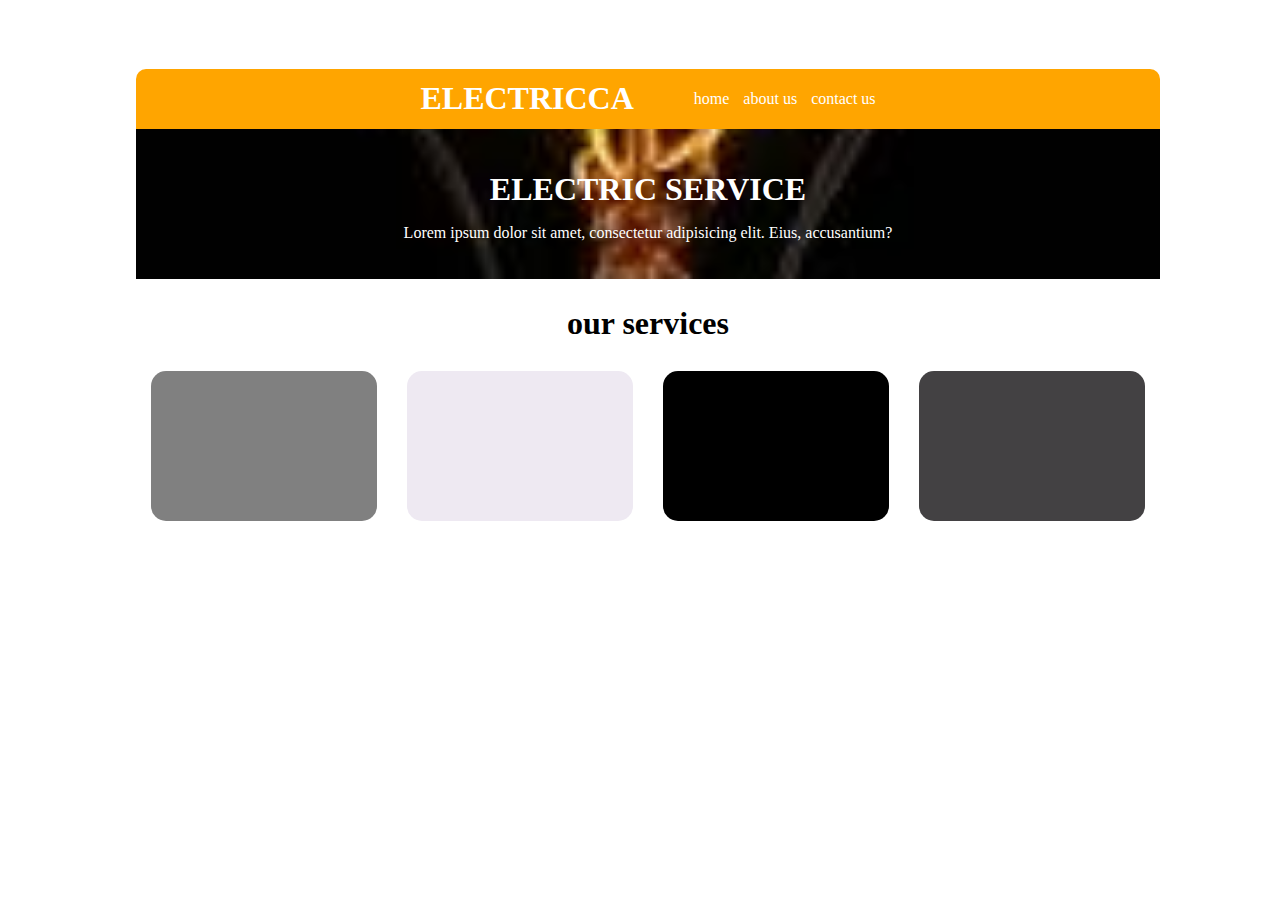
<file: index.html>
<!DOCTYPE html>
<html lang="en">
<head>
    <meta charset="UTF-8">
    <meta name="viewport" content="width=device-width, initial-scale=1.0">
    <title>Document</title>
    <link rel="stylesheet" href="style.css">
</head>
<body>
<section class="name">
    <div class="top">
        <h1>ELECTRICCA</h1>
        <nav>
            <a href="#">home</a>
            <a href="#">about us</a>
            <a href="#">contact us</a>
        </nav>
    </div>
    <div class="main">
        <h1>
            ELECTRIC SERVICE
        </h1>
        <P>
            Lorem ipsum dolor sit amet, consectetur adipisicing elit. Eius, accusantium?
        </P>
    </div>
    <div class="middle">
        <H1>our services</H1>
    </div>
    <div class="bottom">
        <div class="color1"></div>
        <div class="color2"></div>
        <div class="color3"></div>
        <div class="color4"></div>
    
    </div>
</section>    
</body>
</html>
</file>
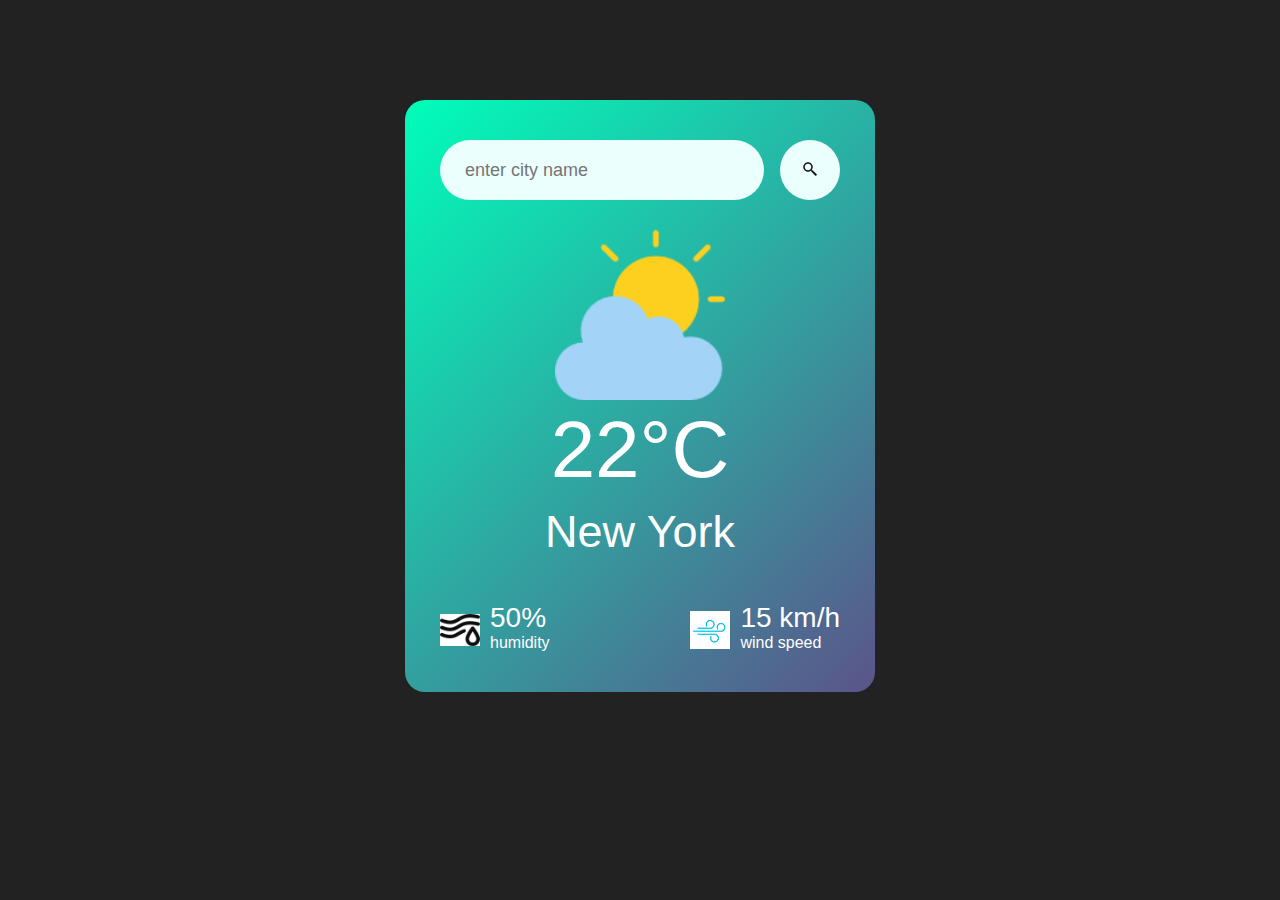
<file: Kev/project.html>
<!DOCTYPE html>
<html lang="en">
<head>
    <meta charset="UTF-8">
    <meta name="viewport" content="width=device-width, initial-scale=1.0">
    <title>weather app</title>
    <link rel="stylesheet" href="style.css">
</head>
<body>
    <div class="card">
         <div class="search">
              <input type="text" placeholder="enter city name" spellcheck="false">
              <button><img src="Search icon.png"></button>
         </div>
         <div class="weather">
            <img src="cloud.png" class="weather-icon">
            <h1 class="temp">22°C</h1>
            <h2 class="city">New York</h2>
            <div class="details">
            <div class="col">
                <img src="Humidity.png">
                <div>
                     <p class="humidity">50%</p>
                    <p>humidity</p>
                </div>
                </div>   
                <div class="col">
                   <img src="Wind.png">
                   <div>
                    <p class="wind">15 km/h</p>
                    <p>wind speed</p>
                   </div> 
                </div>
                    </div>
                </div>
            </div>
         </div>
    </div>
    <script>
        // const apikey="ad931182052f41e014b1f38804070fbf";
        const apiUrl= "https://api.openweathermap.org/data/2.5/weather?q=Germany&appid=ad931182052f41e014b1f38804070fbf&units=metric"
        async function checkweather(){
            const response = await fetch(apiUrl+ '&appid=${apike);
            var data= await response.json();
            console.log(data);

        }
        checkweather(); 
    </script> 
</body>
</html>
</file>
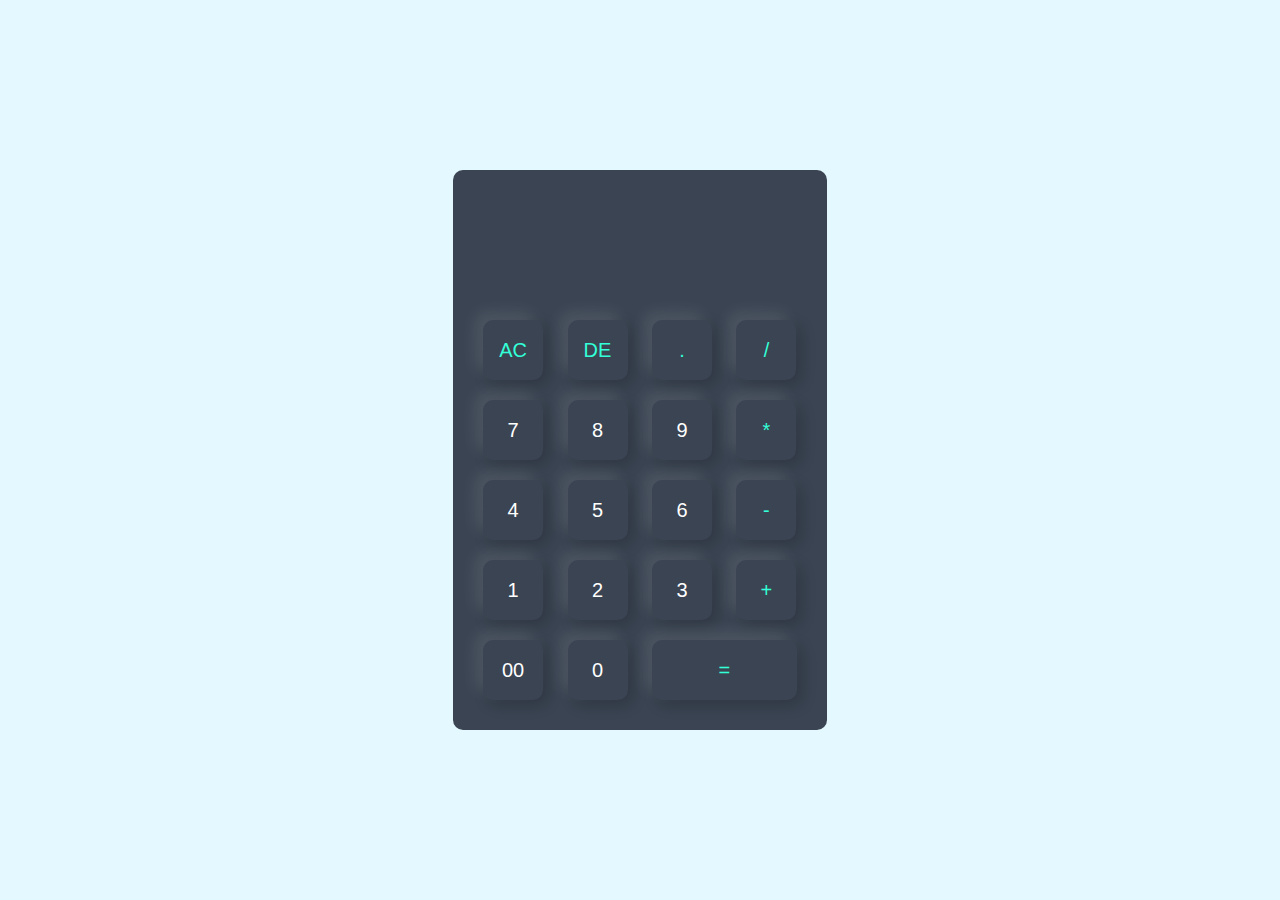
<file: KEVIN/calc.html>
<!DOCTYPE html>
<html lang="en">
<head>
    <meta charset="UTF-8">
    <meta name="viewport" content="width=device-width, initial-scale=1.0">
    <title>Calculator</title>
    <link rel="stylesheet" href="style.css">
</head>
<body>
 <div class="container">
    <div class="calculator">
      <form>
        <div class="display">
        <input type="text" name="display">    
        </div>
        <div>
            <input type="button" value="AC" onclick="display.value ='' " class="operator">
            <input type="button" value="DE" onclick="display.value = display.value.toString().slice(0,-1) " class="operator">
            <input type="button" value="." onclick="display.value +='.' " class="operator">
            <input type="button" value="/" onclick="display.value +='/' " class="operator">
        </div>
        <div>
          <input type="button" value="7" onclick="display.value +='7' ">
          <input type="button" value="8" onclick="display.value +='8' ">
          <input type="button" value="9" onclick="display.value +='9' ">
          <input type="button" value="*" onclick="display.value +='*' " class="operator">
      </div>
      <div>
        <input type="button" value="4" onclick="display.value +='4' ">
        <input type="button" value="5" onclick="display.value +='5' ">
        <input type="button" value="6" onclick="display.value +='6' ">
        <input type="button" value="-" onclick="display.value +='-' " class="operator">
    </div>
      <div>
      <input type="button" value="1" onclick="display.value +='1' ">
      <input type="button" value="2" onclick="display.value +='2' ">
      <input type="button" value="3" onclick="display.value +='3' ">
      <input type="button" value="+" onclick="display.value +='+' " class="operator">
  </div>
  <div>
    <input type="button" value="00" onclick="display.value +='00' ">
    <input type="button" value="0" onclick="display.value +='0' ">
    <input type="button" value="=" onclick="display.value = eval(display.value)" class="equal operator"> 


</div>
      </form>  
    </div>
 </div>   
</body>
</html>
</file>
<file: style.css>
body{
    height: 90vh;
    width: 100%;
    display: flex;
    justify-content: center;
    align-items: center;
}
.name{
   height: 85%;
   width: 80%;
   border-radius: 10px;
   /* background-color: grey; */
   overflow: hidden; 
    scroll-behavior: auto;
    
}
.top{
    width: 100%; 
    height: 60px;
    display: flex;
    justify-content: center;
    align-items: center;
    background-color: orange;
    color: white;
    
}
nav{
    padding-left: 50px;
}
nav a{
    text-decoration:none ; 
    color: white;  
    padding-left: 10px;
}
.main, .middle{
    height: 150px;  
    background-color: rgb(206, 196, 196);
    display: flex;
    justify-content: center;
    align-items: center;
    flex-direction: column;
    color: white ;
        
}
.main p{
    margin-top: -5px;
    visibility: visible;
}
.middle{
    height: 90px;
    background-color: white;
    color: black;
}
.bottom{
  height: 155px;
  width: 100%;
  background-color: white; 
  display: flex;
  justify-content: center;
  align-items: center;

}
.bottom > div{
    height: 150px;
    width: 60px;
    /* background-color: black;   */
    margin: 15px; 
    flex-grow: 1;
    border-radius: 15px;
}
.main{
    background-image: url('download\ \(1\).jpg');
    background-repeat: no-repeat;
    background-size: cover;
    background-position: center;

}
.color1{
    background-color:grey ;
}
.color2{
    background-color:rgb(238, 233, 242) ;
}
.color3{
    background-color: black;
}
.color4{
    background-color: rgb(67, 65, 67);
}
</file>
<file: Kev/style.css>
*{
    margin: 0;
    padding: 0;
    font-family: 'poppins', sans-serif;
    box-sizing: border-box;
}
body{
    background-color: #222;
}
.card{
    width: 90%;
    max-width: 470px;
    background: linear-gradient(135deg, #00feba, #5b548a);
    color: #fff;
    margin: 100px auto 0;
    border-radius: 20px;
    padding: 40px 35px;
    text-align: center;

}
.search{
    width: 100%;
    display: flex;
    align-items: center;
    justify-content: space-between;
}
.search input{
    border: 0;
    outline: 0;
    background: #ebfffc;
    color: #555;
    padding: 10px 25px;
    height: 60px;
    border-radius: 30px;
    flex: 1;
    margin-right: 16px;
    font-size: 18px;
}
.search button{
    border: 0;
    outline: 0;
    background: #ebfffc;
    border-radius: 50%;
    width: 60px;
    height: 60px;
    cursor: pointer;
}
.search button img{
    width: 16px;
}
.weather-icon{
width: 170px;
margin-top: 30px;
}
.weather h1{
    font-size: 80px;
    font-weight: 500;
}
.weather h2{
    font-size: 45px;
    font-weight: 400;
    margin-top: 10px;
}
.details{
display: flex;
align-items: center;
justify-content: space-between;
padding: o 20px;
margin-top: 50px;
}
.col{
    display: flex;
    align-items: center;
    text-align: left;
}
.col img{
    width: 40px;
    margin-right: 10px;
}
.humidity, .wind{
    font-size: 28px;
    margin-top: -6px;
    
}
</file>
<file: KEVIN/style.css>
*{
    margin: 0;
 padding: 0;   
 font-family: 'poppins', sans-serif;
 box-sizing: border-box;
}
.container{
width: 100%;
height: 100vh;
background: #e3f9ff;
display: flex;
align-items: center;
justify-content: center;
}
.calculator{
    background: #3a4452;
    padding: 20px;
    border-radius: 10px;

}

.calculator form input{
    border: 0;
    outline: 0;
    width: 60px;
    height: 60px;
    border-radius: 10px;
    box-shadow: -8px -8px 15px rgba(255, 255, 255, 0.1),5px 5px 15px rgba(0, 0, 0, 0.2);
    background: transparent;
    font-size: 20px;
    color: #fff;
    cursor: pointer;
    margin: 10px;
}
form .display{
    display: flex;
    justify-content: flex-end;
    margin: 20px 0;
}
form .display input{
    text-align: right;
    flex: 1;
    font-size: 45px;
    box-shadow: none;
}
form input.equal{
    width: 145px;

}
form input.operator{
    color: #33ffd8;

}
</file>
